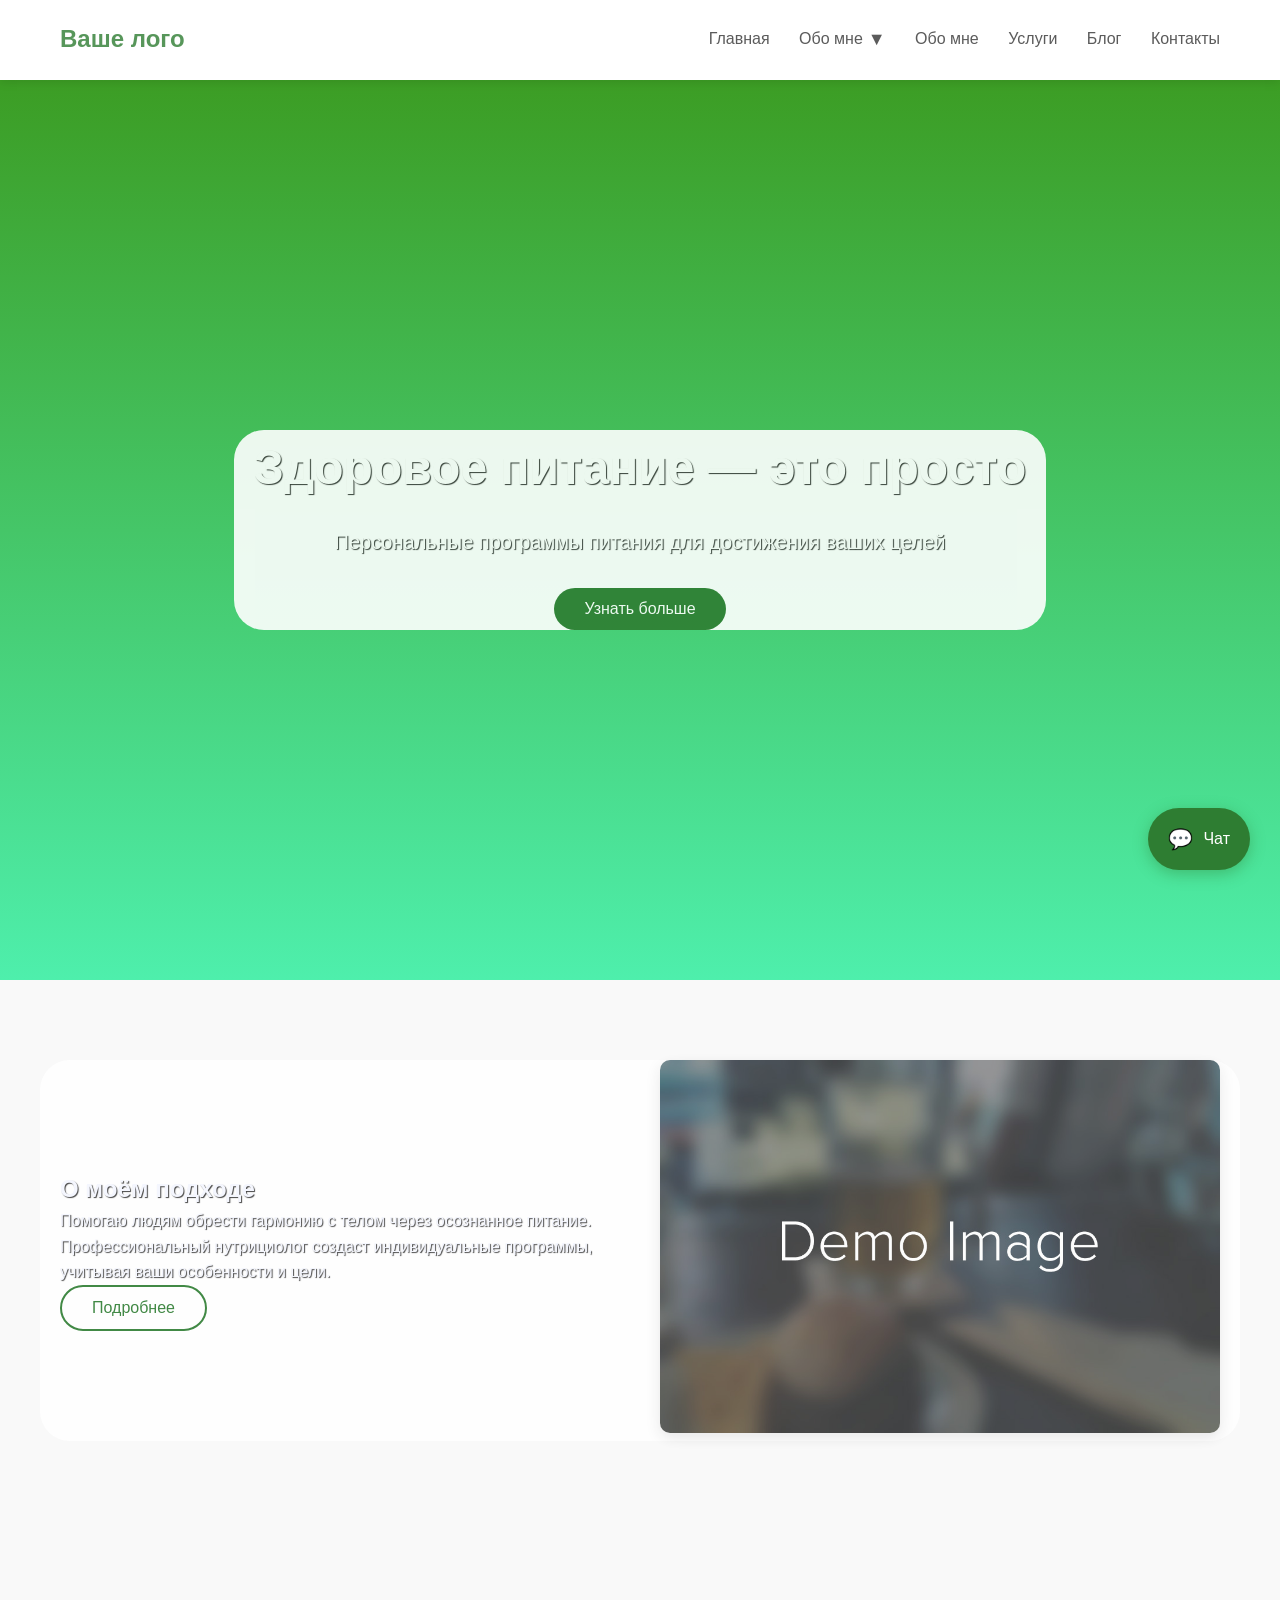
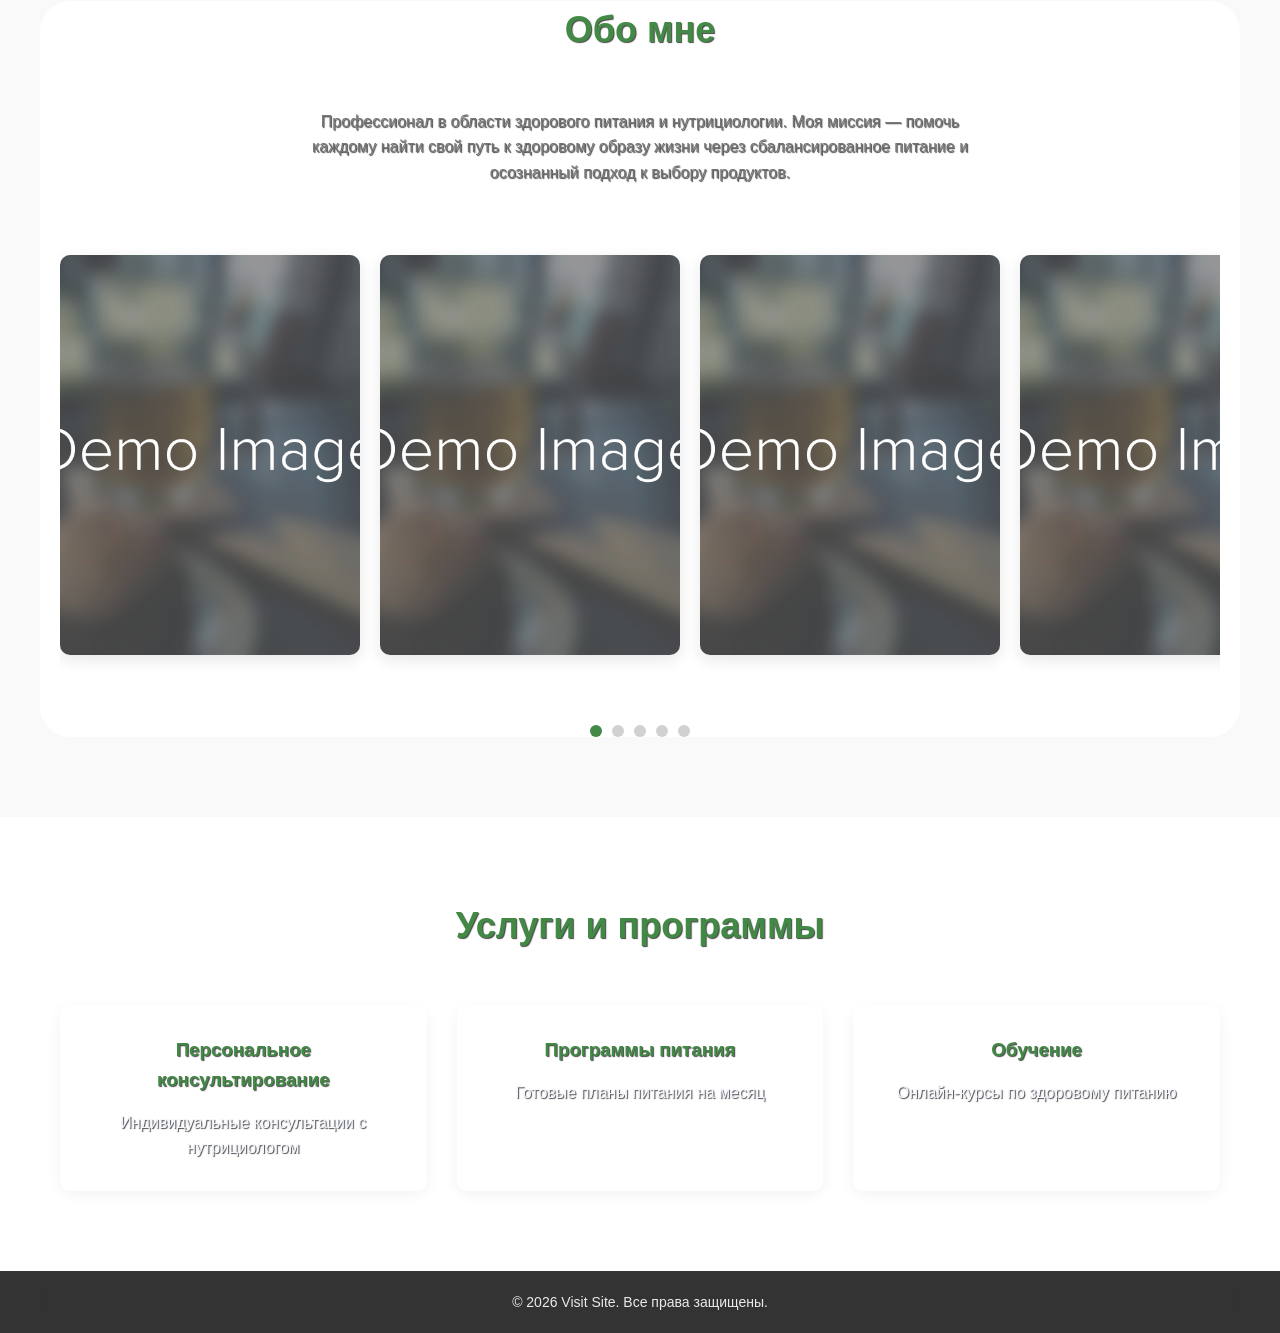
<file: index.html>
<!DOCTYPE html>
<html lang="ru">
<head>
    <meta charset="UTF-8">
    <meta name="viewport" content="width=device-width, initial-scale=1.0">
    <title>Здоровое питание</title>
    <link rel="stylesheet" href="style.css">
</head>
<body>
    <!-- Шапка сайта -->
    <header class="header">
        <div class="header-container">
            <div class="logo">
                <h2>Ваше лого</h2>
            </div>

            <!-- Бургер-меню для мобильных -->
            <div class="burger" id="burger">
                <span></span>
                <span></span>
                <span></span>
            </div>

            <nav class="nav" id="navMenu">
                <a href="intro.html" class="nav-link">Главная</a>
                <div class="dropdown">
                    <a href="intro.html" class="nav-link dropdown-toggle">Обо мне <span class="arrow">▼</span></a>
                    <div class="dropdown-menu">
                        <a href="intro.html">Обо мне</a>
                        <a href="services.html">Услуги</a>
                        <a href="#">Блог</a>
                        <a href="#">Контакты</a>
                    </div>
                </div>
                <a href="#" class="nav-link">Обо мне</a>
                <a href="services.html" class="nav-link">Услуги</a>
                <a href="#" class="nav-link">Блог</a>
                <a href="#" class="nav-link">Контакты</a>
            </nav>
        </div>
    </header>

    <!-- Главный баннер -->
    <section class="hero">
        <div class="container">
            <div class="hero-content">
                <h1>Здоровое питание — это просто</h1>
                <p>Персональные программы питания для достижения ваших целей</p>
                <button class="btn">Узнать больше</button>
            </div>
        </div>
    </section>

    <!-- О нас -->
    <section class="about">
        <div class="container">
            <div class="about-content">
                <div class="about-text">
                    <h2>О моём подходе</h2>
                    <p>Помогаю людям обрести гармонию с телом через осознанное питание. Профессиональный нутрициолог создаст индивидуальные программы, учитывая ваши особенности и цели.</p>
                    <button class="btn btn-outline">Подробнее</button>
                </div>
                <div class="about-image">
                    <img src="img/about-img.jpg" alt="Нутрициолог">
                </div>
            </div>
        </div>
    </section>

    
<section class="about" id="about">
    <div class="container">
        <h2 class="section-title">Обо мне</h2>
        <p class="about-description">
            Профессионал в области здорового питания и нутрициологии.
            Моя миссия — помочь каждому найти свой путь к здоровому образу жизни через
            сбалансированное питание и осознанный подход к выбору продуктов.
        </p>

        <!-- Галерея изображений -->
        <div class="image-gallery">
            <div class="gallery-container">
                    <!-- Кнопки навигации -->
                <button class="gallery-btn prev" id="prevBtn">←</button>
                <button class="gallery-btn next" id="nextBtn">→</button>

                <div class="gallery-track" id="galleryTrack">
                    <img src="img/about-1.jpg" alt="Команда нутрициологов" class="gallery-item">
            <img src="img/about-2.jpg" alt="Консультация клиента" class="gallery-item">
            <img src="img/about-3.jpg" alt="Работа в лаборатории" class="gallery-item">
            <img src="img/about-4.jpg" alt="Семинар по питанию" class="gallery-item">
            <img src="img/about-5.jpg" alt="Здоровые продукты" class="gallery-item">
        </div>
    </div>
</div>

<!-- Индикаторы -->
<div class="gallery-indicators" id="indicatorsContainer">
    <!-- Индикаторы будут созданы динамически -->
</div>
</div>
</section>

    <!-- Услуги -->
    <section class="services">
        <div class="container">
            <h2 class="section-title">Услуги и программы</h2>
            <div class="services-grid">
                <div class="service-card">
                    <h3>Персональное консультирование</h3>
                    <p>Индивидуальные консультации с нутрициологом</p>
                </div>
                <div class="service-card">
                    <h3>Программы питания</h3>
                    <p>Готовые планы питания на месяц</p>
                </div>
                <div class="service-card">
                    <h3>Обучение</h3>
                    <p>Онлайн-курсы по здоровому питанию</p>
                </div>
            </div>
        </div>
    </section>

    <!-- Плавающая кнопка "Наверх" -->
<button class="scroll-to-top" id="scrollTopBtn" title="Наверх страницы">
    ↑
</button>


    <!-- Плавающая кнопка чата -->
<div class="chat-floating-btn" id="chatBtn">
    <div class="chat-icon">💬</div>
    <span class="chat-label">Чат</span>
</div>

<!-- Всплывающее меню чата -->
<div class="chat-popup" id="chatPopup">
    <div class="chat-header">
        <h3>Как связаться?</h3>
        <button class="close-popup" id="closeChat">&times;</button>
    </div>
    <div class="chat-options">
        <a href="#" class="chat-option whatsapp">
            <span>📱 WhatsApp</span>
            <span class="arrow">→</span>
        </a>
        <a href="#" class="chat-option telegram">
            <span>✈️ Telegram</span>
            <span class="arrow">→</span>
        </a>
        <a href="#" class="chat-option email">
            <span>✉️ Email</span>
            <span class="arrow">→</span>
        </a>
        <a href="#" class="chat-option callback">
            <span>📞 Заказать звонок</span>
            <span class="arrow">→</span>
        </a>
    </div>
</div>


    <!-- Футер -->
    <footer class="footer">
        <div class="container">
            <p>&copy; 2026 Visit Site. Все права защищены.</p>
        </div>
    </footer>

    <script src="script.js"></script>
</body>
</html>
</file>
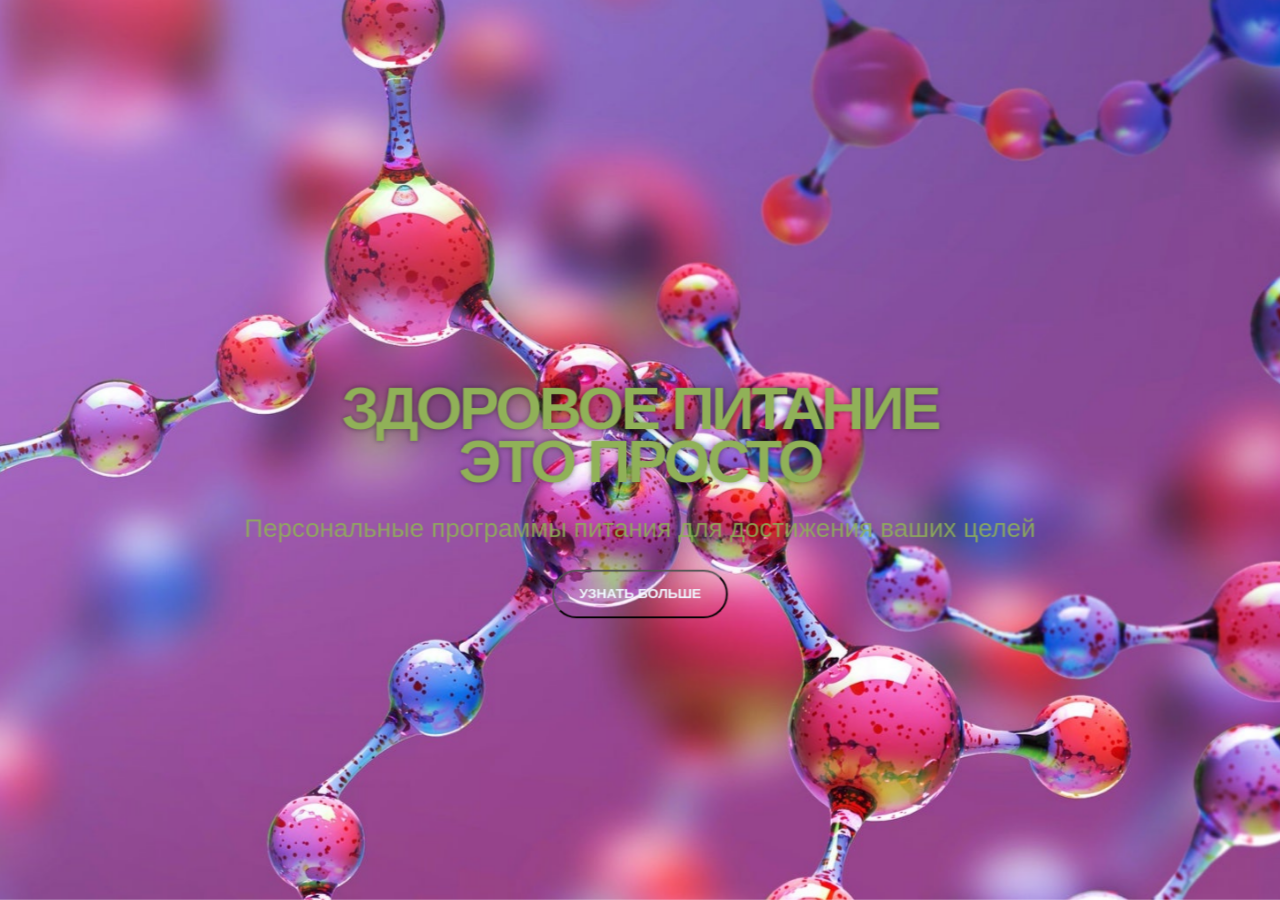
<file: intro.html>
<!DOCTYPE html>
<html lang="en">
<head>
    <meta charset="UTF-8">
    <meta http-equiv="X-UA-Compatible" content="IE=edge">
    <meta name="viewport" content="width=device-width, initial-scale=1.0">
    <title>Document</title>
    <link rel="stylesheet" href="intro.css">
    <script src="script/app.js" defer></script>
</head>
<body>
    <div class="logo" style="background-image: url();"></div>

    <section class="layers">
        <div class="layers__container">
            <div class="layers__item layer-1" style="background-image: url(img/abstract-peptide-istock-uc-santa-barbara-543kb.jpg);"></div>
            <div class="layers__item layer-2" style="background-image: url();"></div>
            <div class="layers__item layer-3">
                <div class="hero-content">
                    <h1>Здоровое питание  <span>это просто</span></h1>
                    <div class ="hero-content__p">Персональные программы питания для достижения ваших целей</div>
                    <button class="btn-start">Узнать больше</button>
                </div>
                <button id="enableMotion" style="display: none; position: fixed; top: 20px; left: 20px; z-index: 1000; padding: 10px; background: #007AFF; color: white; border: none; border-radius: 5px;">
                    Включить 3D-эффект на мобильном
                </button>

            </div>
            <div class="layers_item layer-4">
                <!-- <canvas class="rain"></canvas> -->
            </div>
            <div class="layers__item layer-5" style="background-image: url();"></div>
            <div class="layers__item layer-6" style="background-image: url();"></div>
        </div>
    </section>
</body>
</html>
</file>
<file: style.css>
/* Базовые стили */
* {
    margin: 0;
    padding: 0;
    box-sizing: border-box;
}

body {
    font-family: 'Arial', sans-serif;
    line-height: 1.6;
    color: #f4f6ff;
}

.container {
    max-width: 1200px;
    margin: 0 auto;
    padding: 0 20px;
    border-radius: 30px 30px 30px 30px;
    background-color: #ffffff;
    text-shadow: #333 1px 1px 1px;
    opacity: 0.9;
}

/* Шапка */
.header {
    background: white;
    padding: 20px 0;
    width: 100%;
    height: 80px;
    top: 0;
    z-index: 1000;
    box-shadow: 0 2px 10px rgba(0,0,0,0.1);
    position: relative;
}

.header-container {
    max-width: 1200px;
    margin: 0 auto;
    padding: 0 20px;
    border-radius: 30px 30px 30px 30px;
    background-color: #ffffff;
    display: flex;
    justify-content: space-between;
    align-items: center;
    opacity: 0.8;
    background-position: center center;
    transition: all 0.3s ease-in-out;
    position: relative;
}
.header-container.is-fixed {
    padding: 20px 20px;
    position: fixed;
    top: 0;
    left: 0;
    right: 0;
    z-index: 1000;
    border-bottom: #0088cc 1px solid;
}

.logo h2 {
    color: #2e7d32;
    font-size: 24px;
}

.nav a {
    margin-left: 25px;
    text-decoration: none;
    color: #333;
    font-weight: 500;
}

.nav a:hover {
    color: #2e7d32;
}

/* Главный баннер */
.hero {
    /*
* Created with https://www.css-gradient.com
* Gradient link: https://www.css-gradient.com/?c1=3c9d24&c2=eec54e&gt=l&gd=dbb
*/
    /*background: #3C9D24;
    background: linear-gradient(180deg, #3C9D24, #EEC54E), url('img/hero-bg.jpg');*/
   /* background: linear-gradient(rgba(46, 125, 50, 0.8), rgba(46, 125, 50, 0.9)), ;*/
   /*
    * Created with https://www.css-gradient.com
    * Gradient link: https://www.css-gradient.com/?c1=3c9d24&c2=4eefac&gt=l&gd=dbb
    */
    background: #3C9D24;
    background: linear-gradient(180deg, #3C9D24, #4EEFAC);
    background-size: cover;
    background-position: center;
    height: 100vh;
    display: flex;
    align-items: center;
    color: white;
    margin-top: 0px;
}

.hero-content {
    text-align: center;
    max-width: 800px;
    margin: 0 auto;
}

.hero h1 {
    font-size: 48px;
    margin-bottom: 20px;
}

.hero p {
    font-size: 20px;
    margin-bottom: 30px;
}

/* Кнопки */
.btn {
    background: #2e7d32;
    color: white;
    border: none;
    padding: 12px 30px;
    font-size: 16px;
    cursor: pointer;
    border-radius: 30px;
    transition: background 0.3s;
}

.btn:hover {
    background: #1b5e20;
}

.btn-outline {
    background: transparent;
    border: 2px solid #2e7d32;
    color: #2e7d32;
}

.btn-outline:hover {
    background: #2e7d32;
    color: white;
}

/* Секция "О нас" */
.about {
    padding: 80px 0;
    background: #f9f9f9;
}

.about-content {
    display: grid;
    grid-template-columns: 1fr 1fr;
    gap: 40px;
    align-items: center;
}

.about-image img {
    width: 100%;
    border-radius: 10px;
    box-shadow: 0 5px 15px rgba(0,0,0,0.1);
}

/* Секция услуг */
.services {
    padding: 80px 0;
}

.section-title {
    text-align: center;
    margin-bottom: 50px;
    font-size: 36px;
    color: #2e7d32;
}

.services-grid {
    display: grid;
    grid-template-columns: repeat(auto-fit, minmax(300px, 1fr));
    gap: 30px;
}

.service-card {
    background: white;
    padding: 30px;
    border-radius: 10px;
    box-shadow: 0 5px 15px rgba(0,0,0,0.05);
    text-align: center;
}

.service-card h3 {
    margin-bottom: 15px;
    color: #2e7d32;
}

/* Футер */
.footer {
    background: #333;
    color: white;
    text-align: center;
    padding: 20px 0;
}

.footer .container{
    background-color: #333;
}

.footer p {
    font-size: 14px;
}

.about-description {
    text-align: center;
    max-width: 700px;
    margin: 30px auto;
    line-height: 1.6;
    color: #666;
}

/* Галерея изображений */
.image-gallery {
    position: relative;
    overflow: hidden;
    margin: 50px 0;
}

.gallery-container {
    width: 100%;
    overflow-x: auto;
    scrollbar-width: thin;
    scroll-behavior: smooth;
    position: relative;
}

/* Скрываем полосу прокрутки, но сохраняем функциональность */
.gallery-container::-webkit-scrollbar {
    display: none;
}

.gallery-track {
    display: flex;
    gap: 20px;
    padding: 20px 0;
}

.gallery-item {
    min-width: 300px;
    height: 400px;
    object-fit: cover;
    border-radius: 10px;
    transition: transform 0.3s ease;
    box-shadow: 0 5px 15px rgba(0, 0, 0, 0.1);
}

.gallery-item:hover {
    transform: scale(1.05);
}

/* Кнопки навигации */
.gallery-controls {
    display: flex;
    justify-content: center;
    gap: 20px;
    margin-top: 30px;
}

.gallery-btn {
    position: absolute;
    top: 50%;
    transform: translateY(-50%);
    background: rgba(46, 125, 50, 0.7); /* Полупрозрачный зелёный */
    color: white;
    border: none;
    width: 50px;
    height: 50px;
    border-radius: 50%;
    cursor: pointer;
    font-size: 20px;
    transition: all 0.3s;
    z-index: 10; /* Поверх изображений */
    backdrop-filter: blur(5px); /* Лёгкое размытие фона */
    opacity: 0; /* Изначально скрыты */
}

.gallery-btn:hover {
    background: rgba(27, 94, 32, 0.9); /* Темнее при наведении */
    transform: translateY(-50%) scale(1.1); /* Немного увеличиваем */
}

.gallery-container:hover .gallery-btn {
    opacity: 1; /* Показываем кнопки при наведении на галерею */
}

.gallery-btn.prev {
    left: 20px; /* Слева от галереи */
}

.gallery-btn.next {
    right: 20px; /* Справа от галереи */
}

/* Индикаторы */
.gallery-indicators {
    display: flex;
    justify-content: center;
    gap: 10px;
    margin-top: 20px;
}

.indicator {
    width: 12px;
    height: 12px;
    border-radius: 50%;
    background: #ccc;
    cursor: pointer;
    transition: background 0.3s;
}

.indicator.active {
    background: #2e7d32;
}

/* Адаптивность */
@media (max-width: 768px) {
    .gallery-item {
        min-width: 250px;
        height: 350px;
    }
    
    .about-description {
        padding: 0 20px;
    }

    .gallery-controls {
        gap: 10px;
    }
    
    .gallery-btn {
        width: 40px;
        height: 40px;
        font-size: 16px;
    }
}

@media (max-width: 480px) {
    .gallery-item {
        min-width: 200px;
        height: 300px;
    }
    
    .gallery-controls {
        gap: 10px;
    }
    
    .gallery-btn {
        width: 10px !important;
        height: 10px !important;
    }
}

/* Адаптивность — планшеты и мобильные устройства */
@media (max-width: 768px) {
    .about-content {
        grid-template-columns: 1fr; /* На мобильных — одна колонка */
        text-align: center;
    }

    .hero h1 {
        font-size: 36px; /* Уменьшаем заголовок */
    }

    .hero p {
        font-size: 18px; /* Уменьшаем текст */
    }

    .header .container {
        flex-direction: column; /* Меню и логотип — в столбец */
        align-items: flex-start;
    }

    .nav a {
        margin: 5px 10px; /* Отступы для ссылок */
    }

    .services-grid {
        grid-template-columns: 1fr; /* Карточки услуг — в одну колонку */
    }

    .section-title {
        font-size: 28px; /* Уменьшаем заголовок раздела */
    }
}

@media (max-width: 100px) {
    .container {
        max-width: 100vw;
        margin: 0 auto;
        padding: 0 0px; /* Убираем боковые отступы на очень маленьких экранах */
    }

    .hero {
        height: 80vh; /* Уменьшаем высоту баннера */
    }

    .hero h1 {
        font-size: 28px; /* Ещё уменьшаем заголовок */
    }

    .hero p {
        font-size: 16px; /* Ещё уменьшаем текст */
    }

    .service-card {
        padding: 20px; /* Уменьшаем отступы в карточках */
    }

    .btn {
        width: 100%; /* Кнопки на всю ширину */
        display: block;
        margin-top: 10px;
    }
}

/* Плавные переходы для всех элементов */
* {
    transition: all 0.3s ease;
}

/* Стили для фиксированного заголовка */
.header {
    background: rgba(255, 255, 255, 0.95); /* Полупрозрачный фон */
}

/* Дополнительные стили для карточек */
.service-card:hover {
    transform: translateY(-5px); /* Подъём карточки при наведении */
    box-shadow: 0 10px 25px rgba(0, 0, 0, 0.1); /* Более выраженная тень */
}

/* Стили для ссылок в футере (если добавите) */
.footer a {
    color: #bbb;
    text-decoration: none;
    margin: 0 10px;
}

.footer a:hover {
    color: white;
}

/* Стили для бургер-меню */
.burger {
    display: none;
    flex-direction: column;
    cursor: pointer;
}

.burger span {
    height: 3px;
    width: 25px;
    background: #333;
    margin: 3px 0;
    transition: 0.3s;
}

/* Выпадающее меню */
.dropdown {
    position: relative;
    display: inline-block;
}

.dropdown-toggle {
    display: flex;
    align-items: center;
    gap: 5px;
}

.dropdown-menu {
    display: none;
    position: absolute;
    background: white;
    min-width: 160px;
    box-shadow: 0 8px 25px rgba(0, 0, 0, 0.1);
    border-radius: 5px;
    z-index: 1000;
}

.dropdown:hover .dropdown-menu {
    display: block;
}

.dropdown-menu a {
    color: #333;
    padding: 12px 16px;
    text-decoration: none;
    display: block;
    transition: background 0.3s;
}

.dropdown-menu a:hover {
    background: #f8f9fa;
}

/* Адаптивность для мобильных устройств */
@media (max-width: 768px) {
    .burger {
        display: flex;
    }

    .nav {
        position: fixed;
        top: 70px;
        right: -100%;
        flex-direction: column;
        background: white;
        width: 80%;
        height: calc(100vh - 70px);
        padding: 20px;
        box-shadow: -2px 0 10px rgba(0, 0, 0, 0.1);
        transition: right 0.3s ease;
        overflow-y: auto;
    }

    .nav.active {
        right: 0;
    }

    .nav a {
        margin: 10px 0;
        text-align: left;
    }

    /* Скрываем обычное меню, показываем бургер */
    .nav-link {
        display: block;
        width: 100%;
    }

    .dropdown-menu {
        position: static;
        box-shadow: none;
        display: none;
    }

    .dropdown.active .dropdown-menu {
        display: block;
    }
}

/* Анимация бургер-иконки */
.burger.active span:nth-child(1) {
    transform: rotate(45deg) translate(5px, 5px);
}

.burger.active span:nth-child(2) {
    opacity: 0;
}

.burger.active span:nth-child(3) {
    transform: rotate(-45deg) translate(7px, -6px);
}

/* Плавающая кнопка чата */
.chat-floating-btn {
    position: fixed;
    bottom: 30px;
    right: 30px;
    background: #2e7d32;
    color: white;
    padding: 15px 20px;
    border-radius: 50px;
    cursor: pointer;
    display: flex;
    align-items: center;
    gap: 10px;
    z-index: 1000;
    box-shadow: 0 4px 15px rgba(46, 125, 50, 0.4);
    transition: all 0.3s ease;
    font-family: Arial, sans-serif;
}

.chat-floating-btn:hover {
    background: #1b5e20;
    transform: translateY(-3px);
    box-shadow: 0 6px 20px rgba(46, 125, 50, 0.5);
}

.chat-icon {
    font-size: 20px;
}

.chat-label {
    font-weight: 500;
    white-space: nowrap;
}

/* Всплывающее меню чата */
.chat-popup {
    position: fixed;
    bottom: 80px;
    right: 30px;
    width: 300px;
    background: white;
    border-radius: 15px;
    box-shadow: 0 10px 30px rgba(0, 0, 0, 0.2);
    z-index: 999;
    opacity: 0;
    visibility: hidden;
    transform: translateY(20px);
    transition: all 0.3s ease;
}

.chat-popup.active {
    opacity: 1;
    visibility: visible;
    transform: translateY(0);
}

.chat-header {
    padding: 20px;
    border-bottom: 1px solid #eee;
    display: flex;
    justify-content: space-between;
    align-items: center;
}

.chat-header h3 {
    margin: 0;
    color: #333;
    font-size: 16px;
}

.close-popup {
    background: none;
    border: none;
    font-size: 24px;
    cursor: pointer;
    color: #999;
}

.close-popup:hover {
    color: #333;
}

.chat-options {
    padding: 10px 0;
}

.chat-option {
    display: flex;
    justify-content: space-between;
    align-items: center;
    padding: 15px 20px;
    text-decoration: none;
    color: #333;
    transition: background 0.2s;
}

.chat-option:hover {
    background: #f8f9fa;
}

.chat-option.whatsapp span:first-child { color: #25d366; }
.chat-option.telegram span:first-child { color: #0088cc; }
.chat-option.email span:first-child { color: #ea4335; }
.chat-option.callback span:first-child { color: #4285f4; }

.arrow {
    font-size: 18px;
}

/* Адаптивность для мобильных устройств */
@media (max-width: 768px) {
    .chat-floating-btn {
        bottom: 20px;
        right: 20px;
        padding: 12px 16px;
        gap: 8px;
    }
    
    .chat-popup {
        bottom: 70px;
        right: 20px;
        width: 260px;
    }
}

/* Плавающая кнопка "Наверх" */
.scroll-to-top {
    position: fixed;
    bottom: 100px;
    right: 30px;
    width: 50px;
    height: 50px;
    background: rgba(46, 125, 50, 0.9);
    color: white;
    border: none;
    border-radius: 50%;
    cursor: pointer;
    font-size: 20px;
    box-shadow: 0 4px 15px rgba(46, 125, 50, 0.4);
    z-index: 998;
    transition: all 0.3s ease;
    opacity: 0;
    visibility: hidden;
}

.scroll-to-top:hover {
    background: #1b5e20;
    transform: translateY(-3px);
    box-shadow: 0 6px 20px rgba(46, 125, 50, 0.5);
}

.scroll-to-top.active {
    opacity: 1;
    visibility: visible;
}

/* Адаптивность для мобильных устройств */
@media (max-width: 768px) {
    .scroll-to-top {
        bottom: 70px;
        right: 20px;
        width: 45px;
        height: 45px;
        font-size: 18px;
    }
}

.btn-back {
    display: inline-block;
    margin-top: 20px;
    padding: 12px 24px;
    background: #f8f9fa;
    color: #333;
    border: 1px solid #ddd;
    border-radius: 4px;
    text-decoration: none;
    transition: all 0.3s;
}

.btn-back:hover {
    background: #e9ecef;
    border-color: #ccc;
}

.back-to-home {
    position: fixed;
    right: 20px;
    bottom: 20px;
    background: #007bff;
    color: #fff;
    padding: 105px;
    border-radius: 50%;
    cursor: pointer;
    box-shadow: 0 2px 5px rgba(0,0,0,0.2);
    display: none;
    z-index: 1000;
}

.back-to-home:hover {
    background: #0056b3;
}
</file>
<file: intro.css>
* {
    margin: 0;
    padding: 0;
    box-sizing: border-box;
}
:root {
    --index: calc(1vw + 1vh);
    --transition: 1s cubic-bezier(.05, .5, 0, 1);
}

@font-face {
    font-family: kamerik-3d, sans-serif;
    src: url('fonts\kamerik205-heavy.woff2');
    font-weight: 900;
}

@font-face {
    font-family: marriweather-3d;
    src: url('fonts\merriweather-regular-italic.woff2');
    font-weight: 900;
}

body {
    background-color: rgb(255, 255, 255);
    color:rgb(144, 177, 88);
    font-family: kamerik-3d;
}

.logo {
    width: var(--index);
    height: var(--index);
    background-repeat: no-repeat;
    position: absolute;
    left: 40%;
    top: 10%;
    z-index: 1;
}

.layers {
    perspective: 800px;
    overflow: hidden;
}

.layers__container {
    height: 100vh;
    transform-style: preserve-3d;
    transform: rotateX(calc(var(--mouse-y)* -1)) rotateY(var(--mouse-x));
    min-height: 500px;
    will-change: transform;
    transition: transform var(--transition);
}

.layers__item {
    position: absolute;
    inset: -5vw;
    background-size: cover;
    background-position: center;
    display: flex;
    align-items: center;
    justify-content: center;
    
}

.layer-1 {
    transform: translateZ(-55px) scale(1.3);
}
.layer-2 {
    transform: translateZ(80px) sacale(.88);
}
.layer-3 {
    transform: translateZ(100px) scale(.8);
}
.layer-4 {
    transform: translateZ(190px) scale(.9);
}
.layer-5 {
    transform: translateZ(300px) scale(.9);
}
.layer-6 {
    transform: translateZ(380px);
}

.hero-content {
    font-size: calc(var(--index) * 2);
    text-align: center;
    text-transform: uppercase;
    letter-spacing: calc(var(--index) * -.15);
    line-height: .9;
    margin-top:  calc(var(--index) * 5);
}

.hero-content h1 {
    pointer-events: none;
    font-family: 'Monserrat', sans-serif;
    text-transform: uppercase;
    text-shadow: 
    0 0 5px rgba(0, 0, 0, 0.3),
    0 0 10px rgba(0, 0, 0, 0.2);
}

.hero-content span {
    display: block;
}

.hero-content__p {
    text-transform:  none;
    font-family:'Monserrat', sans-serif;
    font-weight: 400;
    letter-spacing: normal;
    font-size: calc(var(--index) * 1.3);
    line-height:  3;
    opacity: .9;
}

.btn-start {
    font-family: Arial, Helvetica, sans-serif;
    font-weight: 600;
    text-transform: uppercase;
    font-size: calc(var(--index) * .71);
    letter-spacing: -.02vw;
    padding: calc(var(--index) * .7) calc(var(--index) * 1.25);
    background-color: transparent;
    color: aliceblue;
    border-radius: 10em;
    border:rgb(255, 255, 255/.4) 3px solid;
    outline: none;
    cursor: pointer;
    transition: all .5s;
}

.layer-4, .layer-5, .layer-6 {
    pointer-events: none;
}
</file>
